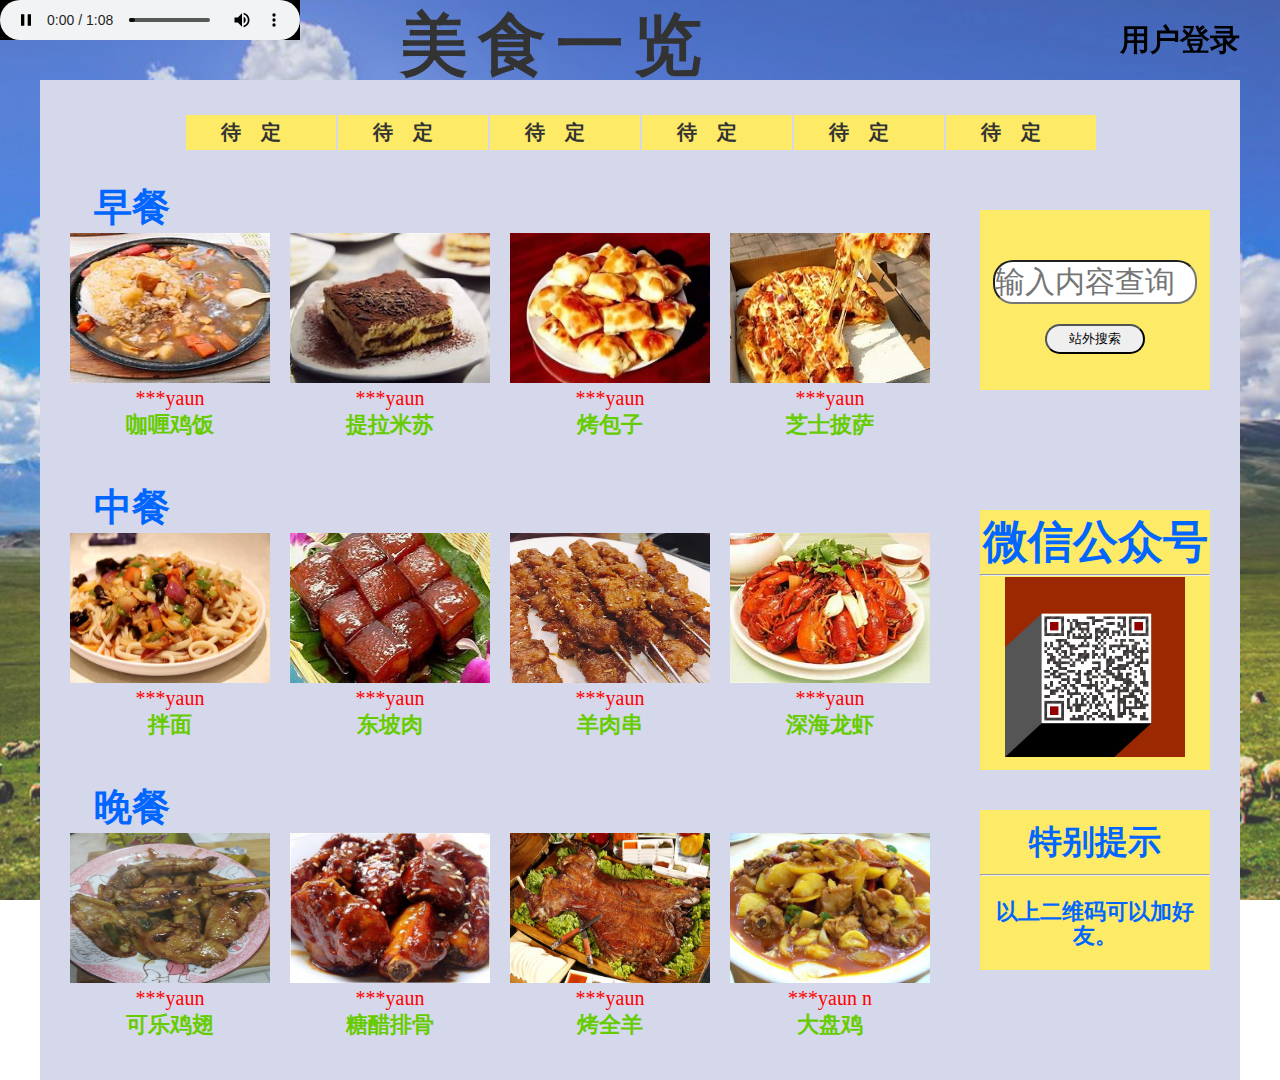
<file: index.html>
<!DOCTYPE html>
<html>

<head>
    <meta charset="utf-8" />
    <title>美食一览</title>
    <link rel="stylesheet" type="text/css" href="index.css" />
</head>

<body>
    <img src="背景图x.jpg" class="backImg">
    <embed class="bgm" src="bgm.mp3" loop="true" autostart="true" volume="10" controls=console>


    <header>
        <div class="title">
            <p>美食一览</p>
        </div>
        <div class="loading"><span id="loading">用户登录</span></div>
    </header>
    <!-- 登录 -->
    <div class="load">
        <div class="close">X</div>
        <div class="LoadTitle">
            <h2>用户登录</h2>
        </div>
        <div class="Name">
            <span class="name">用户名：</span></br>
            <input type="text" class="nameText" placeholder="用户名" maxlength="10" required="true">
        </div>
        <div class="Password">
            <span class="password">密码：</span></br>
            <input type="password" class="passwordText" placeholder="密码" maxlength="20" required="true">
        </div>
        <div class="Yanzheng">
            <span class="yanzheng">验证码：</span></br>
            <input class="text" id="text" type="text" value="" placeholder="请输入验证码（区分大小写）"></br>
            <canvas class="canvas" id="canvas" onclick="dj()"
                style="border: 1px solid #ccc;border-radius: 5px;"></canvas></br>
            <button class="btn" onclick="sublim()">提交</button>
        </div>
        <div class="Tijiao">
            <span class="tijiao" id="tijiao"> 登录</span>
            <span class="tijiao0" id="tijiao0"> 注册</span>
        </div>
    </div>
    <!-- 注册 -->
    <div class="zhuce" id="zhuce">
        <div class="close1">X</div>
        <div class="closeTitle1">
            <h2>用户注册</h2>
        </div>
        <div class="Name1">
            <span class="name1">用户名：</span></br>
            <input type="text1" class="nameText1" id="nameText1" placeholder="用户名(10位以内)" maxlength="10"
                required="true">
        </div>
        <div class="Tishi2" id="Tishi2">
            <span class="tishi2">用户名为空</span>
        </div>
        <div class="Password1">
            <span class="password1">密码：</span></br>
            <input type="password1" class="passwordText1" id="pwd1" placeholder="密码(20位以内)" maxlength="20"
                required="true" name="passwd">
        </div>
        <div class="Password2">
            <span class="password2">确认密码：</span></br>
            <input type="password2" class="passwordText2" id="pwd2" placeholder="再次确认密码" maxlength="20" required="true"
                name="passwd">
        </div>
        <div class="Tishi1" id="Tishi1">
            <span class="tishi1">两次密码不一致</span>
        </div>
        <div class="Tijiao1">
            <span class="tijiao1" id="tijiao1"> 注册</span>
        </div>
    </div>


    <menu>
        <ul>
            <li><a href="">待定</a></li>
            <li><a href="">待定</a></li>
            <li><a href="">待定</a></li>
            <li><a href="">待定</a></li>
            <li><a href="">待定</a></li>
            <li><a href="">待定</a></li>
        </ul>
    </menu>

    <article>
        <div class="topic1">
            <p></p>
            <h1>早餐</h1>
            <div class="search">
                <form action="https://www.baidu.com/s" method="get" target="_blank">
                    <input type="text" class="input1" placeholder="输入内容查询" name="wd"></br>
                    <input type="submit" value="站外搜索" class="input2">
                </form>
            </div>
            <ul>
                <li>
                    <a href="https://www.meishichina.com/mofang/kalijifan/" target="_blank"><img src="咖喱鸡饭.jpg"></a>
                    <span>***yaun</span>
                    <h5>咖喱鸡饭</h5>
                </li>
                <li>
                    <a href="https://www.meishichina.com/mofang/tilamisu/" target="_blank"><img src="提拉米苏.jpg"></a>
                    <span>***yaun</span>
                    <h5>提拉米苏</h5>
                </li>
                <li>
                    <a href="https://www.meishichina.com/mofang/kaobaozi/" target="_blank"><img src="烤包子.jpg" /></a>
                    <span>***yaun</span>
                    <h5>烤包子</h5>
                </li>
                <li>
                    <a href="https://www.meishichina.com/mofang/pisa/" target="_blank"><img src="披萨.jpg" /></a>
                    <span>***yaun</span>
                    <h5>芝士披萨</h5>
                </li>
            </ul>

        </div>

        <div class="maBox" id="maBox">
            <img src="二维码.jpg" id="erweimaBig" class="erweimaBig">
        </div>

        <div class="topic2">
            <p></p>
            <h1>中餐</h1>
            <div class="shaoma">
                <h2>微信公众号<h2>
                        <hr>
                        <img src="二维码.jpg" class="erweima" id="erweima">
            </div>
            <ul>
                <li>
                    <a href="https://www.meishichina.com/mofang/xiaricanzhuobanmian/" target="_blank"><img
                            src="拌面.jpg"></a>
                    <span>***yaun</span>
                    <h5>拌面</h5>
                </li>
                <li>
                    <a href="https://www.meishichina.com/mofang/dongporou/" target="_blank"><img src="东坡肉.jpg"></a>
                    <span>***yaun</span>
                    <h5>东坡肉</h5>
                </li>
                <li>
                    <a href="https://www.meishichina.com/mofang/yangrouchuan/" target="_blank"><img src="羊肉串.jpg"></a>
                    <span>***yaun</span>
                    <h5>羊肉串</h5>
                </li>
                <li>
                    <a href="https://www.meishichina.com/YuanLiao/LongXia/" target="_blank"><img src="龙虾.jpg"></a>
                    <span>***yaun</span>
                    <h5>深海龙虾</h5>
                </li>
            </ul>
        </div>

        <div class="topic3">
            <p></p>
            <h1>晚餐</h1>
            <div class="tishi">
                <h2>特别提示<h2>
                        <hr>
                        <h4><br>以上二维码可以加好友。</h4>
            </div>

            <ul>
                <li>
                    <a href="https://www.meishichina.com/mofang/kelejichi/" target="_blank"><img src="可乐鸡翅.jpg"></a>
                    <span>***yaun</span>
                    <h5>可乐鸡翅</h5>
                </li>
                <li>
                    <a href="https://www.meishichina.com/mofang/tangcupaigu/" target="_blank"><img src="糖醋排骨.jpg"></a>
                    <span>***yaun</span>
                    <h5>糖醋排骨</h5>
                </li>
                <li>
                    <a href="https://www.meishij.net/china-food/xiaochi/xinjiang/14405.html" target="_blank"><img
                            src="烤全羊.jpg"></a>
                    <span>***yaun</span>
                    <h5>烤全羊</h5>
                </li>
                <li>
                    <a href="https://www.meishichina.com/mofang/dapanji/" target="_blank"><img src="大盘鸡.jpg"></a>
                    <span>***yaun n </span>
                    <h5>大盘鸡</h5>
                </li>
            </ul>
        </div>
    </article>

    <script>
        // 点击效果
        // 登录
        var $load = document.querySelector(".load");
        document.querySelector("#loading")
            .addEventListener("click", function () {
                $load.style.display = "block";
                draw(show_num);
            });
        // 关闭登录
        document.querySelector(".close")
            .addEventListener("click", function () {
                $load.style.display = "none";
            });
        // 二维码展示
        var $maBox = document.querySelector("#maBox");
        document.querySelector("#erweima")
            .addEventListener("click", function () {
                $maBox.style.display = "block";
            });
        document.querySelector("#maBox")
            .addEventListener("click", function () {
                $maBox.style.display = "none";
            });
        // 提交登录
        document.querySelector("#tijiao")
            .addEventListener("click", function () {
                $load.style.display = "none";
            });
        // 注册页面
        var $zhuce = document.querySelector("#zhuce");
        document.querySelector("#tijiao0")
            .addEventListener("click", function () {
                $load.style.display = "none";
                $zhuce.style.display = "block";
            });

        // 关闭注册
        document.querySelector(".close1")
            .addEventListener("click", function () {
                $zhuce.style.display = "none";
                $load.style.display = "block";
            });
        // 注册完成

        var $nameText1 = document.querySelector(".nameText1");
        var $passwordText1 = document.querySelector(".passwordText1");
        var $passwordText2 = document.querySelector(".passwordText2");
        var pwd1 = document.querySelector("#pwd1").value;
        var pwd2 = document.querySelector("#pwd2").value;
        var $Tishi1 = document.querySelector("#Tishi1");
        var $Tishi2 = document.querySelector("#Tishi2");

        document.querySelector(".tijiao1")
            .addEventListener("click", function validate() {


                if ($nameText1.value.length == 0) {
                    $Tishi2.style.display = "block";
                } else {
                    if (pwd1 == pwd2) {
                        $zhuce.style.display = "none";
                        $load.style.display = "block";
                    }
                    else {
                        $Tishi2.style.display = "none";
                        $nameText1.value = "";
                        $passwordText1.value = "";
                        $passwordText2.value = "";
                        $Tishi1.style.display = "block";
                    }
                }
            });

    </script>
    <script>
        // 验证码
        var show_num = [];
        draw(show_num);
        function dj() {
            draw(show_num);
        }
        function sublim() {
            var val = document.getElementById("text").value;
            var num = show_num.join("");
            if (val == '') {
                alert('请输入验证码！');
            } else if (val == num) {
                alert('提交成功！');
                document.getElementById(".input-val").val('');
                draw(show_num);

            } else {
                alert('验证码错误！\n你输入的是:  ' + val + "\n正确的是:  " + num + '\n请重新输入！');
                document.getElementById("text").value = '';
                draw(show_num);
            }



        }
        function draw(show_num) {
            var canvas = document.getElementById("canvas");//获取到canvas的对象，演员
            var context = canvas.getContext("2d");//获取到canvas画图的环境，演员表演的舞台
            canvas.width = 100;
            canvas.height = 45;
            var sCode = "A,B,C,E,F,G,H,J,K,L,M,N,P,Q,R,S,T,W,X,Y,Z,1,2,3,4,5,6,7,8,9,0,q,w,e,r,t,y,u,i,o,p,a,s,d,f,g,h,j,k,l,z,x,c,v,b,n,m";
            var aCode = sCode.split(",");
            var aLength = aCode.length;//获取到数组的长度

            for (var i = 0; i <= 3; i++) {
                var j = Math.floor(Math.random() * aLength);//获取到随机的索引值
                var deg = Math.random() * 30 * Math.PI / 180;//产生0~30之间的随机弧度
                var txt = aCode[j];//得到随机的一个内容
                show_num[i] = txt;
                var x = 10 + i * 20;//文字在canvas上的x坐标
                var y = 20 + Math.random() * 8;//文字在canvas上的y坐标
                context.font = "bold 23px 微软雅黑";

                context.translate(x, y);
                context.rotate(deg);

                context.fillStyle = randomColor();
                context.fillText(txt, 0, 0);

                context.rotate(-deg);
                context.translate(-x, -y);
            }
            for (var i = 0; i <= 5; i++) { //验证码上显示线条
                context.strokeStyle = randomColor();
                context.beginPath();
                context.moveTo(Math.random() * canvas_width, Math.random() * canvas_height);
                context.lineTo(Math.random() * canvas_width, Math.random() * canvas_height);
                context.stroke();
            }
            for (var i = 0; i <= 30; i++) { //验证码上显示小点
                context.strokeStyle = randomColor();
                context.beginPath();
                var x = Math.random() * canvas_width;
                var y = Math.random() * canvas_height;
                context.moveTo(x, y);
                context.lineTo(x + 1, y + 1);
                context.stroke();
            }
        }
        function randomColor() {//得到随机的颜色值
            var r = Math.floor(Math.random() * 256);
            var g = Math.floor(Math.random() * 256);
            var b = Math.floor(Math.random() * 256);
            return "rgb(" + r + "," + g + "," + b + ")";
        }
    </script>

</body>

</html>
</file>
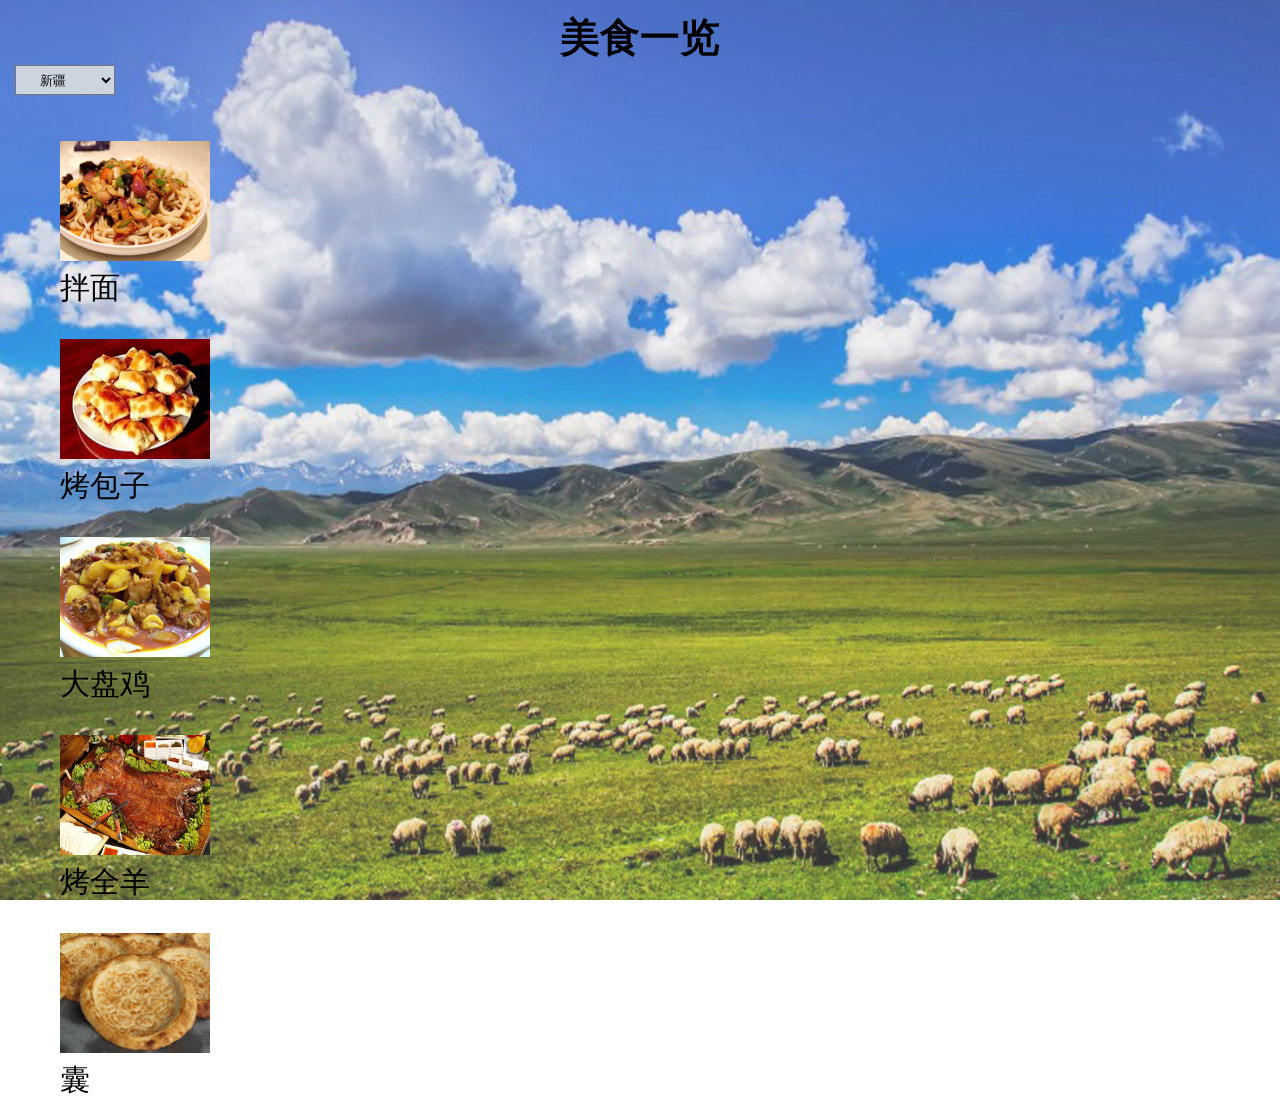
<file: food.html>
<!DOCTYPE html>
<html lang="en">

<head>
    <meta charset="UTF-8">
    <meta name="viewport" content="width=device-width, initial-scale=1.0">
    <title>Document</title>
    <style>
        /* body */
        body {
            margin: 0;
            padding: 0;
        }

        .backImg {
            position: fixed;
            z-index: -1;
            height: 100%;
            width: 100%;
            opacity: 0.8;
        }

        /* top */
        .top {
            margin: 0;
            padding: 0;
        }

        h1 {
            font-size: 40px;
            text-align: center;
            margin: 0;
            padding-top: 10px;
        }

        .plase {
            padding-left: 20px;
            width: 100px;
            height: 30px;
            font-family: ;
            background-color: rgb(203 212 223)
        }

        /* place */
        .chose {
            padding-left: 15px;
        }

        /* foods */
        .p {
            display: none;
        }

        .foodImg {
            width: 150px;
            height: 120px;
        }

        .text {
            width: 150px;
            text-align: center;

        }

        .placeFood {
            font-size: 30px;
            list-style: none;
            padding-left: 20px;
            padding-top: 30px;
        }
    </style>
</head>

<body>
    <img src="背景图x.jpg" class="backImg">
    <div class="top">
        <h1 class="title1">美食一览</h1>
    </div>
    <div class="chose">
        <select class="plase">
            <option id="1">新疆</option>
            <option id="2">北京</option>
            <option id="3">四川</option>
            <option id="4">山东</option>
            <option id="5">西藏</option>
        </select>

    </div>
    <div class="foods">
        <ul class="allFood">
            <li class="placeFood">
                <img src="拌面.jpg" class="foodImg"></br>
                <span class="text">拌面</span>
            </li>
            <li class="placeFood">
                <img src="烤包子.jpg" class="foodImg"></br>
                <span class="text">烤包子</span>
            </li>
            <li class="placeFood">
                <img src="大盘鸡.jpg" class="foodImg"></br>
                <span class="text">大盘鸡</span>
            </li>
            <li class="placeFood">
                <img src="烤全羊.jpg" class="foodImg"></br>
                <span class="text">烤全羊</span>
            </li>
            <li class="placeFood">
                <img src="囊.jpg" class="foodImg"></br>
                <span class="text">囊</span>
            </li>
        </ul>
        <div class="xin p"> </div>
        <div class="bei p"> </div>
        <div class="si p"> </div>
        <div class="shan p"></div>
        <div class="xi p"> </div>
    </div>
</body>

</html>
</file>
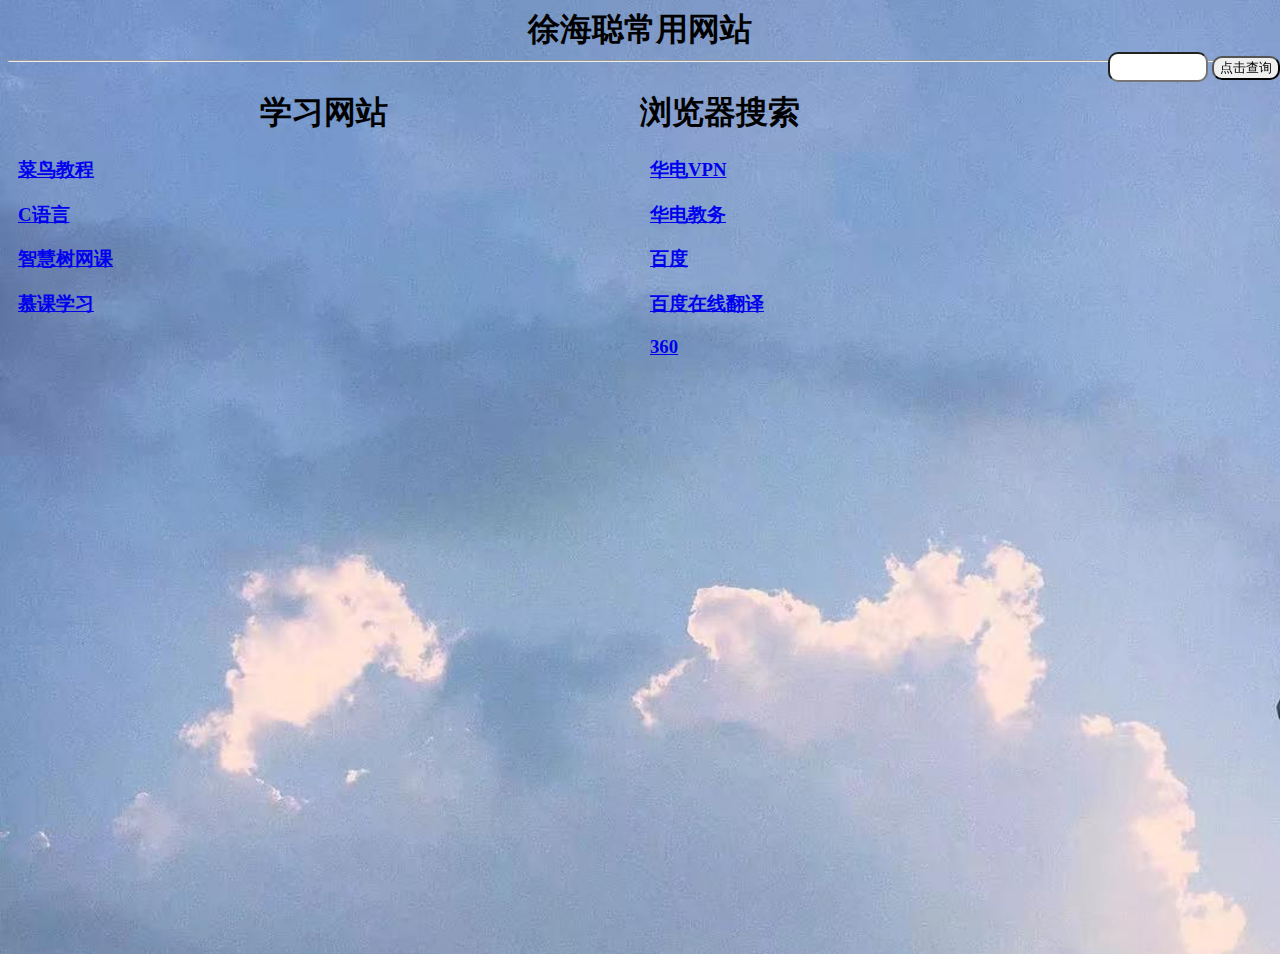
<file: test1.html>
<!DOCTYPE <!DOCTYPE html>
<html>

<head>
  <meta charset="UTF-8" />
  <meta name="Keywords" content="" />
  <meta name="Description" content="" />
  <title>万能网站</title>
  <style>
    body {
      background-image: url(test背景图.jpg);
      background-repeat: no-repeat;
      background-size: 100%;
    }

    .left {
      width: 50%;
      height: 100%;
      float: left;
    }

    .right {
      width: 50%;
      height: 100%;
      float: right;
    }

    h3 {
      text-indent: 10px;
    }
  </style>
</head>

<body>
  <div>
    <h1 style="margin: 0%;text-align-last: center;">徐海聪常用网站</h1>
    <form action="https://www.baidu.com/s" style="margin: 0%;position: fixed;right: 0%;">
      <input type="text" name="wd" style="margin: 0%;height: 30px;border-radius: 10px;width: 100px;" target="_blank">
      <input type="submit" value="点击查询" style="margin: 0%;border-radius: 10px;" target="_blank">
    </form>
    <hr>
  </div>
  <div class="con">
    <div class="left">
      <h1 style="color: rgb(0, 0, 0); text-align-last: center;">学习网站</h1>
      <div>
        <h3 style="background-image: url();
        background-position: left;background-size: 10%;background-repeat: no-repeat;"><a href="https://www.runoob.com/"
            target="_blank" style="text-indent: 20px;">菜鸟教程</a></h3>
        <h3><a href="http://c.ncepu.edu.cn/" target="_blank">C语言</a></h3>
        <h3><a href="https://www.zhihuishu.com/" target="_blank">智慧树网课</a></h3>
        <h3><a href="https://www.icourse163.org/" target="_blank">慕课学习</a></h3>
      </div>
    </div>

    <div class="right">
      <h1 style="color: rgb(0, 0, 0); ">浏览器搜索</h1>
      <div>
        <h3><a href="https://webvpn.ncepu.edu.cn/users/sign_in" target="_blank">华电VPN</a></h3>
        <h3><a href="http://202.204.74.178/jwglxt/xtgl/login_slogin.html;jsessionid=D52C24E50936823E7693FFBC243D948F"
            target="_blank">华电教务</a></h3>
        <h3><a href="https://www.baidu.com/" target="_blank">百度</a></h3>
        <h3><a href="https://fanyi.baidu.com/?aldtype=16047#auto/zh" target="_blank">百度在线翻译</a></h3>
        <h3><a href="https://www.so.com/" target="_blank">360</a></h3>
      </div>
    </div>

    <div>

</body>

</html>
</file>
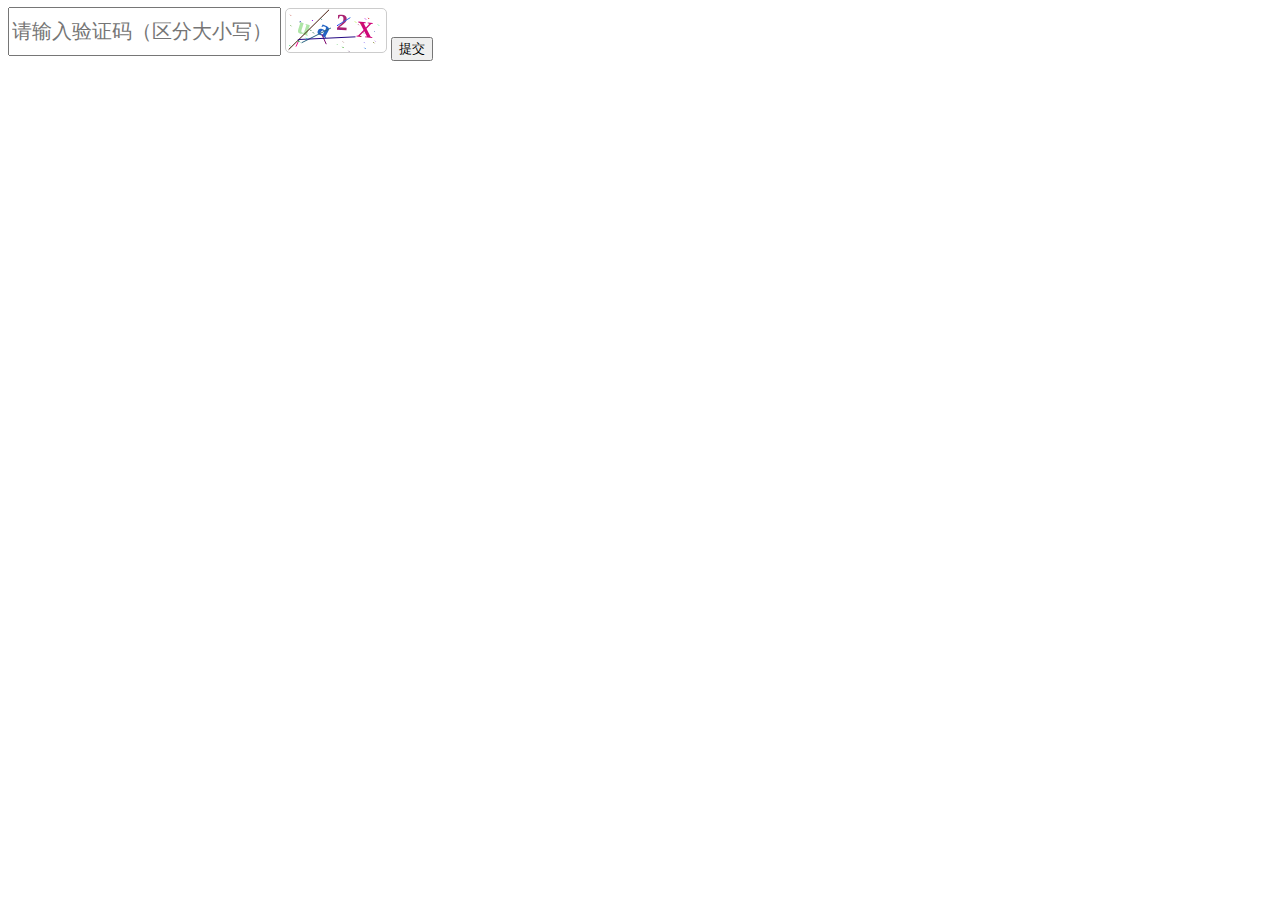
<file: 演示.html>
<!DOCTYPE html>
<html>
<!-- head -->

<head>
    <title>图片登录验证</title>
</head>

<body>
    <input type="text" value="" placeholder="请输入验证码（区分大小写）"
        style="height:43px;position: relative; top:-15px; font-size:20px;" id="text">
    <canvas id="canvas" width="100" height="43" onclick="dj()" style="border: 1px solid #ccc;
        border-radius: 5px;"></canvas>
    <button class="btn" onclick="sublim()">提交</button>
</body>
<script>
    var show_num = [];
    draw(show_num);
    function dj() {
        draw(show_num);
    }
    function sublim() {
        var val = document.getElementById("text").value;
        var num = show_num.join("");
        if (val == '') {
            alert('请输入验证码！');
        } else if (val == num) {
            alert('提交成功！');
            document.getElementById(".input-val").val('');
            draw(show_num);

        } else {
            alert('验证码错误！\n你输入的是:  ' + val + "\n正确的是:  " + num + '\n请重新输入！');
            document.getElementById("text").value = '';
            draw(show_num);
        }



    }
    function draw(show_num) {
        var canvas_width = document.getElementById('canvas').clientWidth;
        var canvas_height = document.getElementById('canvas').clientHeight;
        var canvas = document.getElementById("canvas");//获取到canvas的对象，演员
        var context = canvas.getContext("2d");//获取到canvas画图的环境，演员表演的舞台
        canvas.width = canvas_width;
        canvas.height = canvas_height;
        var sCode = "A,B,C,E,F,G,H,J,K,L,M,N,P,Q,R,S,T,W,X,Y,Z,1,2,3,4,5,6,7,8,9,0,q,w,e,r,t,y,u,i,o,p,a,s,d,f,g,h,j,k,l,z,x,c,v,b,n,m";
        var aCode = sCode.split(",");
        var aLength = aCode.length;//获取到数组的长度

        for (var i = 0; i <= 3; i++) {
            var j = Math.floor(Math.random() * aLength);//获取到随机的索引值
            var deg = Math.random() * 30 * Math.PI / 180;//产生0~30之间的随机弧度
            var txt = aCode[j];//得到随机的一个内容
            show_num[i] = txt;
            var x = 10 + i * 20;//文字在canvas上的x坐标
            var y = 20 + Math.random() * 8;//文字在canvas上的y坐标
            context.font = "bold 23px 微软雅黑";

            context.translate(x, y);
            context.rotate(deg);

            context.fillStyle = randomColor();
            context.fillText(txt, 0, 0);

            context.rotate(-deg);
            context.translate(-x, -y);
        }
        for (var i = 0; i <= 5; i++) { //验证码上显示线条
            context.strokeStyle = randomColor();
            context.beginPath();
            context.moveTo(Math.random() * canvas_width, Math.random() * canvas_height);
            context.lineTo(Math.random() * canvas_width, Math.random() * canvas_height);
            context.stroke();
        }
        for (var i = 0; i <= 30; i++) { //验证码上显示小点
            context.strokeStyle = randomColor();
            context.beginPath();
            var x = Math.random() * canvas_width;
            var y = Math.random() * canvas_height;
            context.moveTo(x, y);
            context.lineTo(x + 1, y + 1);
            context.stroke();
        }
    }
    function randomColor() {//得到随机的颜色值
        var r = Math.floor(Math.random() * 256);
        var g = Math.floor(Math.random() * 256);
        var b = Math.floor(Math.random() * 256);
        return "rgb(" + r + "," + g + "," + b + ")";
    }
</script>


</html>
</file>
<file: index.css>
@charset "utf-8";	/* CSS Document */
*{
	margin:0 auto;
	padding:0px;
}
 
.bgm {
	position: fixed;
	z-index: 2;
	width: 300px;
	height: 40px;
}
	/* 登录界面 */
.loading {
	padding-top: 20px;
	font-size: 30px;
float: right;

font-weight: bold;
transition: 0.3s;
}
.loading:hover,
.loading:focus {
    color: rgb(248, 4, 4);
    text-decoration: none;
    cursor: pointer;
}
.load {
	display: none;
	position: fixed;
	z-index: 1;
		border: solid;
		border-color: dodgerblue;
		border-radius: 10px;
		position: fixed;
		top: 30%;
		left: 50%;
		margin: -150px 0 0 -150px;
		width: 300px;
		height: 500px;
		padding-left: 20px;
		padding-right: 20px;
		background-color: rgb(168 193 216);
	
}


	.close {
		position: absolute;
		top: 10px;
		right: 20px;
		color: #f1f1f1;
		font-size: 20px;
		font-weight: bold;
		transition: 0.3s;
	}
	
	.close:hover,
	.close:focus {
		color: #bbb;
		text-decoration: none;
		cursor: pointer;
	}

	.LoadTitle {
		height: 70px;
		padding-top: 10px;
	}

.LoadTitle h2 {
font-size: 40px;
text-align: center;
color: #333;
}

.Name {
	padding-top: 10px;
	height: 70px;
}
.name {
	font-size: 20px;
}
.nameText {
	font-size: 20px;
	height: 30px;
	width: 200px;
	border-radius: 20px;
	
}

.Password {
	padding-top: 10px;
	height: 70px;
}
.password {
	font-size: 20px;
}
.passwordText {
	font-size: 20px;
	height: 30px;
	width: 200px;
	border-radius: 20px;
}


.Yanzheng {
	padding-top: 10px;
	height: 130px;
}
.yanzheng {
	font-size: 20px;
}
.text {
	font-size: 15px;
	height: 20px;
	width: 200px;
	border-radius: 10px;
margin-bottom: 5px;}

.canvas {
	background-color: white;
}

.Tijiao {
	padding-top: 10px;

}

.tijiao {
margin-left: 30%;
	font-size: 30px;
	transition: 0.3s;
	border: solid;
	border-radius: 5px;
	border-width: 2px;
}

.tijiao:hover,
.tijiao:focus {
	text-decoration: none;
	cursor: pointer;
}


.tijiao0 {
		font-size: 15px;
		transition: 0.3s;
		border: solid;
		border-radius: 5px;
		border-width: 2px;
	}
	
	.tijiao0:hover,
	.tijiao0:focus {
		text-decoration: none;
		cursor: pointer;
	}
/* 注册 */
.zhuce {
	display: none;
	position: fixed;
	z-index: 2;
		border: solid;
		border-color: dodgerblue;
		border-radius: 10px;
		position: fixed;
		top: 30%;
		left: 50%;
		margin: -150px 0 0 -150px;
		width: 300px;
		height: 500px;
		padding-left: 20px;
		padding-right: 20px;
		background-color: rgb(168 193 216);
}



.close1 {
	position: absolute;
	top: 10px;
	right: 20px;
	color: #f1f1f1;
	font-size: 20px;
	font-weight: bold;
	transition: 0.3s;
}

.close1:hover,
.close1:focus {
	color: #bbb;
	text-decoration: none;
	cursor: pointer;
}

.LoadTitle1 {
	height: 70px;
	padding-top: 10px;
}

.closeTitle1 h2 {
font-size: 40px;
text-align: center;
color: #333;
}

.Name1 {
padding-top: 10px;
height: 70px;
}
.name1 {
font-size: 20px;
}
.nameText1 {
font-size: 20px;
height: 30px;
width: 200px;
border-radius: 20px;

}

.Password1 {
padding-top: 10px;
height: 70px;
}
.password1 {
font-size: 20px;
}
.passwordText1 {
font-size: 20px;
height: 30px;
width: 200px;
border-radius: 20px;
}



.Password2 {
	padding-top: 10px;
	height: 70px;
	}
	.password2 {
	font-size: 20px;
	}
	.passwordText2 {
	font-size: 20px;
	height: 30px;
	width: 200px;
	border-radius: 20px;
	}

	.Tishi1 {
		display: none;
		padding-top: 10px;
		height: 50px;
		}
	
	.tishi1 {
		font-size: 30px;
		color: #F00;
	}


	
	.Tishi2 {
		display: none;
		padding-top: 10px;
		height: 50px;
		}
	
	.tishi2 {
		font-size: 30px;
		color: #F00;
	}


.Tijiao1 {
padding-top: 10px;

}

.tijiao1 {
margin-left: 30%;
font-size: 30px;
transition: 0.3s;
border: solid;
border-radius: 5px;
border-width: 2px;
}

.tijiao1:hover,
.tijiao1:focus {
text-decoration: none;
cursor: pointer;
}


	/* 二维码 */
	.maBox {
		display: none;
	}
	.erweimaBig {
		height: 400px;
		width: 400px;
padding-left: 30%;
	}


/* 主体 */
 .backImg {
            position: fixed;
            z-index: -1;
            height: 100%;
            width: 100%;
            opacity: 0.8;
        }
body{
	height:100%;
	width:100%;
	font-size:14px;
	font-family:"微软雅黑";
	}
header{
	width:1200px;
	height:80px;
	margin:0 auto;
	position:relative;
}
 
header div{
	float:left;}
	
.title{
	font-family:"华文行楷";
	font-weight:bold;
	font-size:68px;
	text-align:center;
	letter-spacing:10px;
	line-height:80px;
	margin-top:5px;
	margin-left:30%; 
	color:#333;
	}

a{
	text-decoration:none;
	color:#06F;}
	
a:hover{
	color:#F00;
}
	

 
li{
	list-style:none;
	}
/* 待定 */
menu{
	background:#d4d8ea;
	height:70px;
	width:1200px;
	}
	
menu>ul{
	height:70px;
	float:left;
	margin-left:12%;
	}
	
menu>ul>li{
	height:35px;
	width:150px;
	margin-top:30px;
	background:#FDEA66;
	float:left;
	margin-left:2px;
	text-align:center;
	line-height:34px;
	
	}
 
menu>ul>li>a{
	display:inline-blockl;
	height:40px;
	width:90px;
	font-weight:bold;
	font-size:20px;
	letter-spacing:1em;
	color:#333;
	}
	
menu>ul>li>a:hover{
	color:#F0C;
}
	
	/* Food */
article{
	width:100%;
}
	
.topic1{
	padding-top: 30px;
	height:300px;
	width:1200px;
	background:#d4d8ea;}
 
.search{
	float:right;
	margin-right:30px;
	margin-top:30px;
	width:230px;
	height:180px;
	background:#FDEA66;
	text-align:center;
}
	
.search form {
	padding-top: 50px;
}

.input1 {
	height: 40px;
	width: 200px;
	border-radius: 20px;
	font-size: 30px;
}
.input2 {
	margin-top: 20px;
	height: 30px;
	width: 100px;
	border-radius: 20px;

}



 
.topic1 p{	
	height:30px;
	width:30px;
	background:url("") no-repeat center;
	background-size:100% 100%;
	margin-left:20px;
	margin-top:10px;
	display:inline-block;}
	
.topic1 h1{
	font-family:"华文行楷";
	font-size:38px;
	color:#06F;
	display:inline-block;}
	
.topic1 a{
	display:inline-block;}
	
.topic1 ul{
	margin-left:30px;
	position:absolute;}
.topic1 ul li{
	float:left;
	margin-right:20px;
	}
.topic1 ul li img{
	height:150px;
	width:200px;}
	
.topic1 ul li img:hover{
	border:5px solid #F00;}
.topic1 ul li span{
	display:block;
	text-align:center;
	font-family:"华文行楷";
	font-size:20px;
	color:#F00;}
	
.topic1 ul li h5{
	text-align:center;
	font-family:"华文行楷";
	font-size:22px;
	color:#6C0;}
	
.topic2{
	height:300px;
	width:1200px;
	background:#d4d8ea;}
	
.shaoma{
	float:right;
	margin-right:30px;
	margin-top:30px;
	width:230px;
	height:260px;
	background:#FDEA66;
	font:bold 22px/24px "华文行楷";
	text-align:center;
	display:block;}
	
.shaoma h2{
	font-family:"华文行楷";
	font-size:45px;
	color:#06F;
	margin-top:20px;}
	
.shaoma img{
	display:block;
	float:right;
	height:180px;
	width:180px;
	background-size:100% 100%;
	margin-top:1px;
	margin-right:25px;}
 
.topic2 p{	
	height:30px;
	width:30px;
	background:url("") no-repeat center;
	background-size:100% 100%;
	margin-left:20px;
	margin-top:10px;
	display:inline-block;}
	
.topic2 h1{
	font-family:"华文行楷";
	font-size:38px;
	color:#06F;
	display:inline-block;}
	
.topic2 a{
	display:inline-block;}
	
.topic2 ul{
	margin-left:30px;
	position:absolute;}
.topic2 ul li{
	float:left;
	margin-right:20px;
	}
.topic2 ul li img{
	height:150px;
	width:200px;}
	
.topic2 ul li img:hover{
	border:5px solid #F00;}
.topic2 ul li span{
	display:block;
	text-align:center;
	font-family:"华文行楷";
	font-size:20px;
	color:#F00;}
	
.topic2 ul li h5{
	text-align:center;
	font-family:"华文行楷";
	font-size:22px;
	color:#6C0;}
	
.topic3{
	height:300px;
	width:1200px;
	background:#d4d8ea;}
	
.tishi{
	float:right;
	margin-right:30px;
	margin-top:30px;
	width:230px;
	height:160px;
	background:#FDEA66;
	font:bold 22px/24px "华文行楷";
	text-align:center;
	color:#06F;}
 
.tishi h2{
	color:#06F;
	margin-top:20px;}
	
.topic3 p{	
	height:30px;
	width:30px;
	background:url("") no-repeat center;
	background-size:100% 100%;
	margin-left:20px;
	margin-top:10px;
	display:inline-block;}
	
.topic3 h1{
	font-family:"华文行楷";
	font-size:38px;
	color:#06F;
	display:inline-block;}
	
.topic3 a{
	display:inline-block;}
	
.topic3 ul{
	margin-left:30px;
	position:absolute;}
.topic3 ul li{
	float:left;
	margin-right:20px;
	}
.topic3 ul li img{
	height:150px;
	width:200px;}
	
.topic3 ul li img:hover{
	border:5px solid #F00;}
.topic3 ul li span{
	display:block;
	text-align:center;
	font-family:"华文行楷";
	font-size:20px;
	color:#F00;}
	
.topic3 ul li h5{
	text-align:center;
	font-family:"华文行楷";
	font-size:22px;
	color:#6C0;}
</file>
